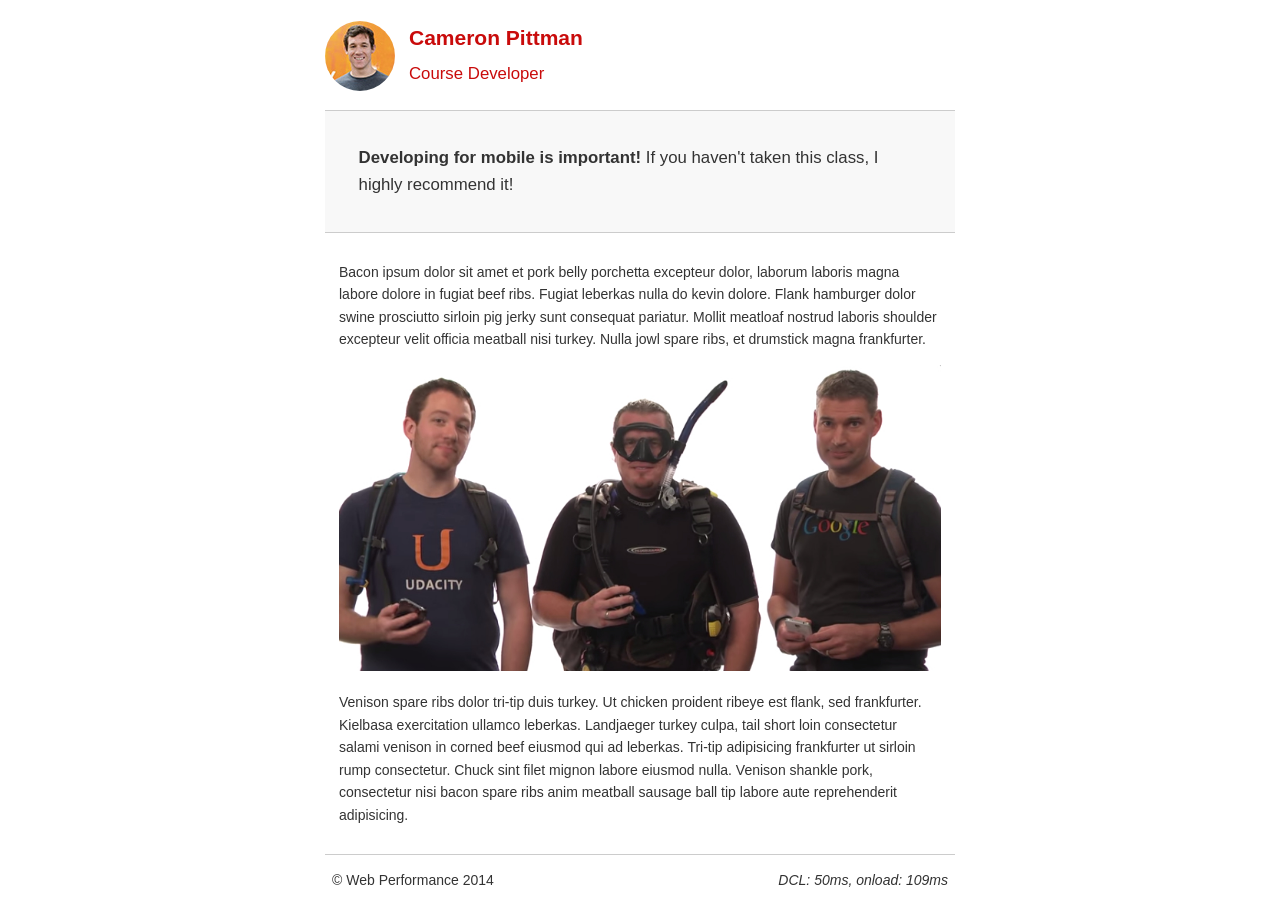
<file: project-mobile.html>
<!DOCTYPE html>
<html lang="en">
  <head>
    <meta charset="utf-8">
    <meta name="viewport" content="width=device-width, initial-scale=1">
    <meta name="description" content=" FILL ME IN ">
    <meta name="author" content=" FILL ME IN ">
    <title>Cameron Pitman: Portfolio</title>

    <!-- Hmm, what is the impact of web fonts on speed? Measure it... -->
    <!-- <link href="//fonts.googleapis.com/css?family=Open+Sans:400,700" rel="stylesheet"> -->

    <link href="css/style.css" rel="stylesheet">
    <link href="css/print.css" rel="stylesheet">

    <script>
      (function(w,g){w['GoogleAnalyticsObject']=g;
      w[g]=w[g]||function(){(w[g].q=w[g].q||[]).push(arguments)};w[g].l=1*new Date();})(window,'ga');

      // TODO: replace with your Google Analytics profile ID.
      ga('create', 'UA-XXXX-Y');
      ga('send', 'pageview');
    </script>
    <script src="http://www.google-analytics.com/analytics.js"></script>
    <script async src="js/perfmatters.js"></script>
  </head>

  <body>
    <header>
      <a href="/"><img src="img/profilepic.jpg"></a>
      <p>Cameron Pittman<br><span>Course Developer</span></p>
    </header>

    <div class="container">
      <div class="hero">
        <strong>Developing for mobile is important!</strong> If you haven't taken this class, I highly recommend it!
      </div>

      <div class="content">
        
        <p>Bacon ipsum dolor sit amet et pork belly porchetta excepteur dolor, laborum laboris magna labore dolore in fugiat beef ribs. Fugiat leberkas nulla do kevin dolore. Flank hamburger dolor swine prosciutto sirloin pig jerky sunt consequat pariatur. Mollit meatloaf nostrud laboris shoulder excepteur velit officia meatball nisi turkey. Nulla jowl spare ribs, et drumstick magna frankfurter.</p>

        <img src="img/mobilewebdev.jpg">

        <p>Venison spare ribs dolor tri-tip duis turkey. Ut chicken proident ribeye est flank, sed frankfurter. Kielbasa exercitation ullamco leberkas. Landjaeger turkey culpa, tail short loin consectetur salami venison in corned beef eiusmod qui ad leberkas. Tri-tip adipisicing frankfurter ut sirloin rump consectetur. Chuck sint filet mignon labore eiusmod nulla. Venison shankle pork, consectetur nisi bacon spare ribs anim meatball sausage ball tip labore aute reprehenderit adipisicing.</p>

    </div>

    <footer>
      <p>&copy; Web Performance 2014 <span id="crp-stats"></span></p>
    </footer>
  </body>
</html>
</file>
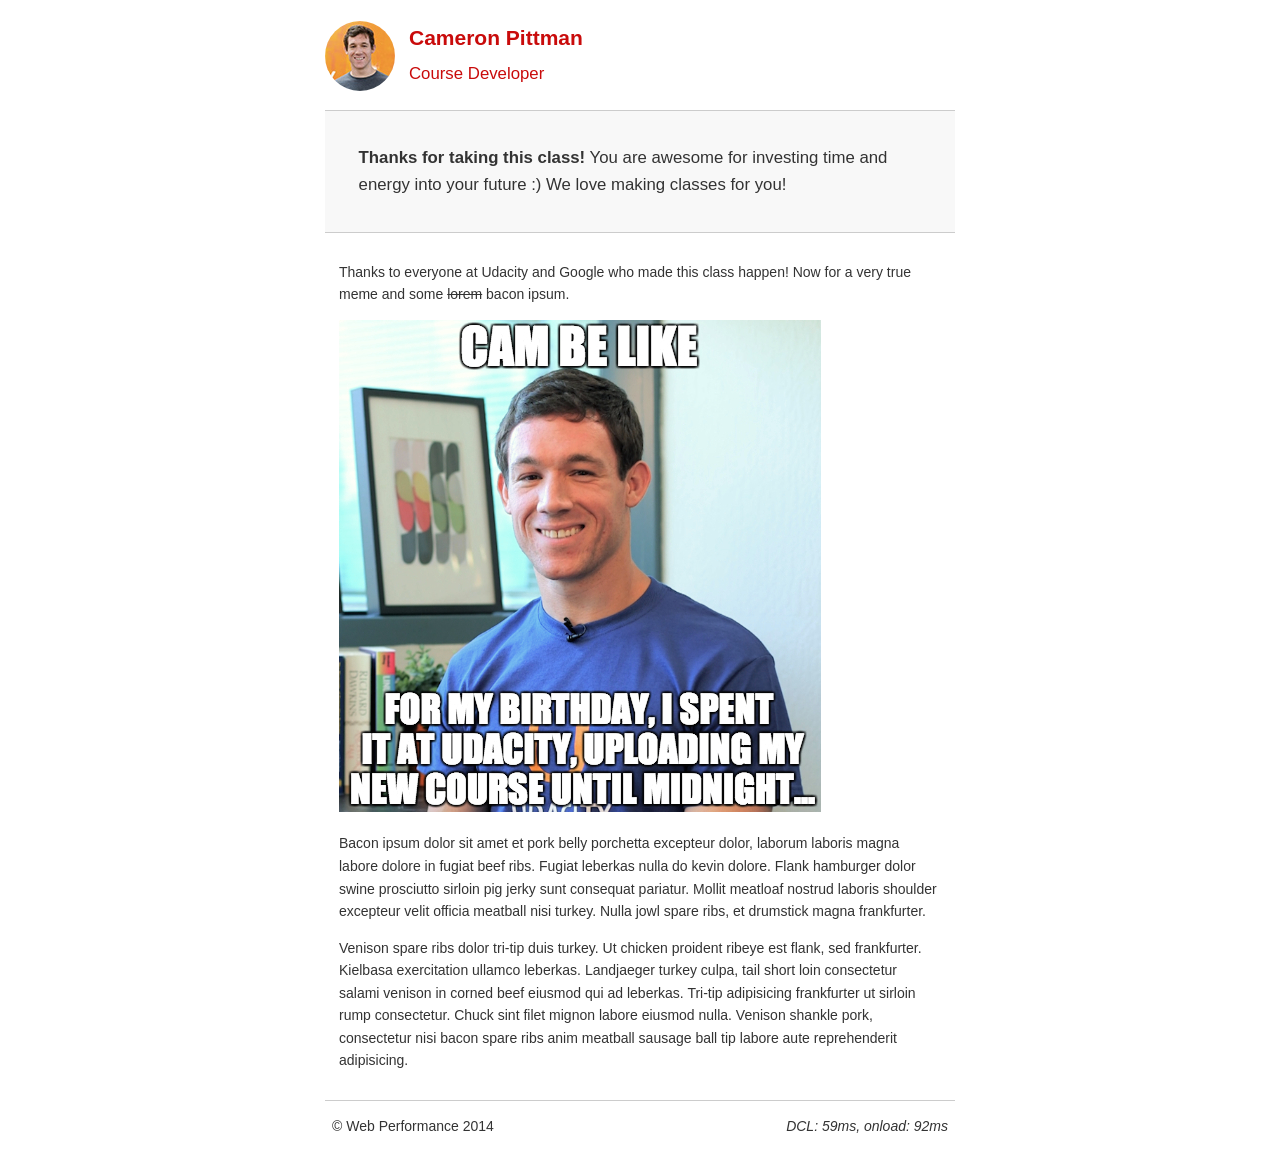
<file: project-webperf.html>
<!DOCTYPE html>
<html lang="en">
  <head>
    <meta charset="utf-8">
    <meta name="viewport" content="width=device-width, initial-scale=1">
    <meta name="description" content=" FILL ME IN ">
    <meta name="author" content=" FILL ME IN ">
    <title>Cameron Pitman: Portfolio</title>

    <!-- Hmm, what is the impact of web fonts on speed? Measure it... -->
    <!-- <link href="//fonts.googleapis.com/css?family=Open+Sans:400,700" rel="stylesheet"> -->

    <link href="css/style.css" rel="stylesheet">
    <link href="css/print.css" rel="stylesheet">

    <script>
      (function(w,g){w['GoogleAnalyticsObject']=g;
      w[g]=w[g]||function(){(w[g].q=w[g].q||[]).push(arguments)};w[g].l=1*new Date();})(window,'ga');

      // TODO: replace with your Google Analytics profile ID.
      ga('create', 'UA-XXXX-Y');
      ga('send', 'pageview');
    </script>
    <script src="http://www.google-analytics.com/analytics.js"></script>
    <script async src="js/perfmatters.js"></script>
  </head>

  <body>
    <header>
      <a href="/"><img src="img/profilepic.jpg"></a>
      <p>Cameron Pittman<br><span>Course Developer</span></p>
    </header>

    <div class="container">
      <div class="hero">
        <strong>Thanks for taking this class!</strong> You are awesome for investing time and energy into your future :) We love making classes for you!
      </div>

      <div class="content">
        
        <p>Thanks to everyone at Udacity and Google who made this class happen! Now for a very true meme and some <strike>lorem</strike> bacon ipsum.</p>

        <img src="img/cam_be_like.jpg">

        <p>Bacon ipsum dolor sit amet et pork belly porchetta excepteur dolor, laborum laboris magna labore dolore in fugiat beef ribs. Fugiat leberkas nulla do kevin dolore. Flank hamburger dolor swine prosciutto sirloin pig jerky sunt consequat pariatur. Mollit meatloaf nostrud laboris shoulder excepteur velit officia meatball nisi turkey. Nulla jowl spare ribs, et drumstick magna frankfurter.</p>

        <p>Venison spare ribs dolor tri-tip duis turkey. Ut chicken proident ribeye est flank, sed frankfurter. Kielbasa exercitation ullamco leberkas. Landjaeger turkey culpa, tail short loin consectetur salami venison in corned beef eiusmod qui ad leberkas. Tri-tip adipisicing frankfurter ut sirloin rump consectetur. Chuck sint filet mignon labore eiusmod nulla. Venison shankle pork, consectetur nisi bacon spare ribs anim meatball sausage ball tip labore aute reprehenderit adipisicing.</p>

    </div>

    <footer>
      <p>&copy; Web Performance 2014 <span id="crp-stats"></span></p>
    </footer>
  </body>
</html>
</file>
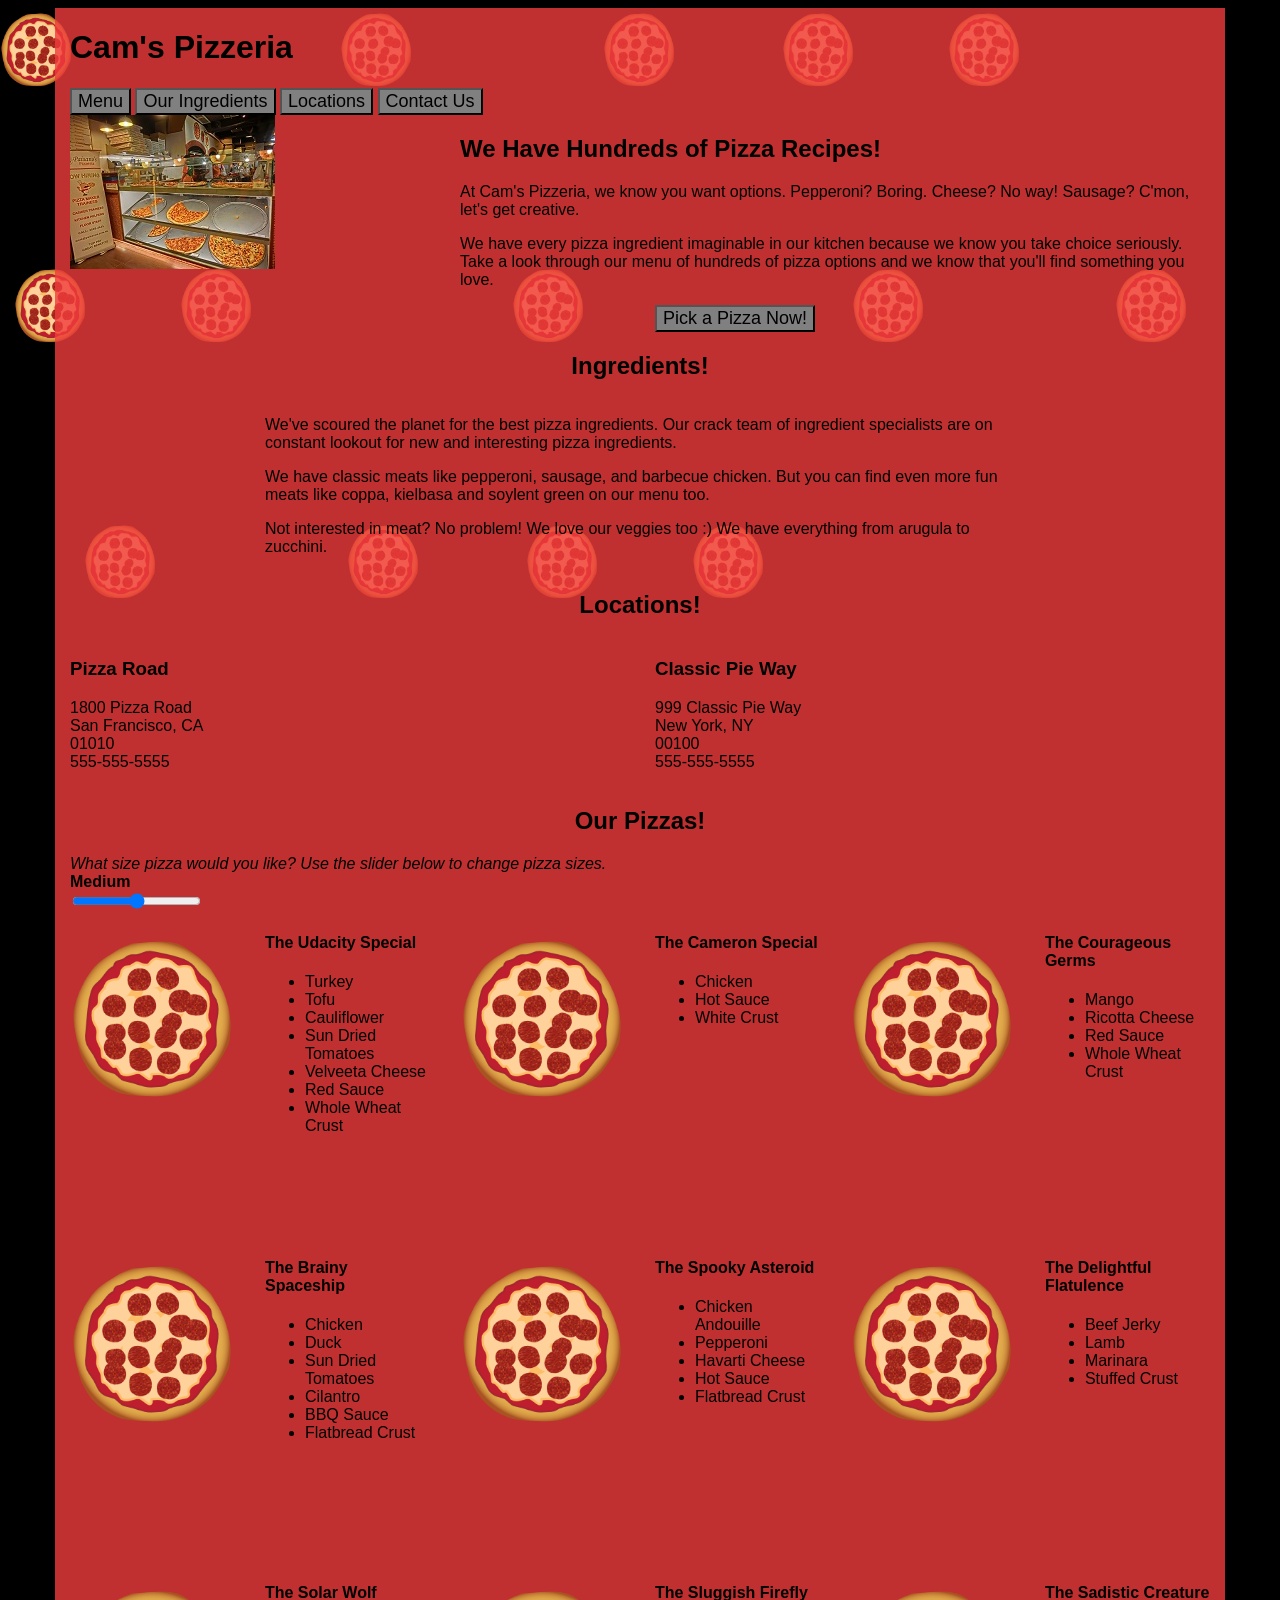
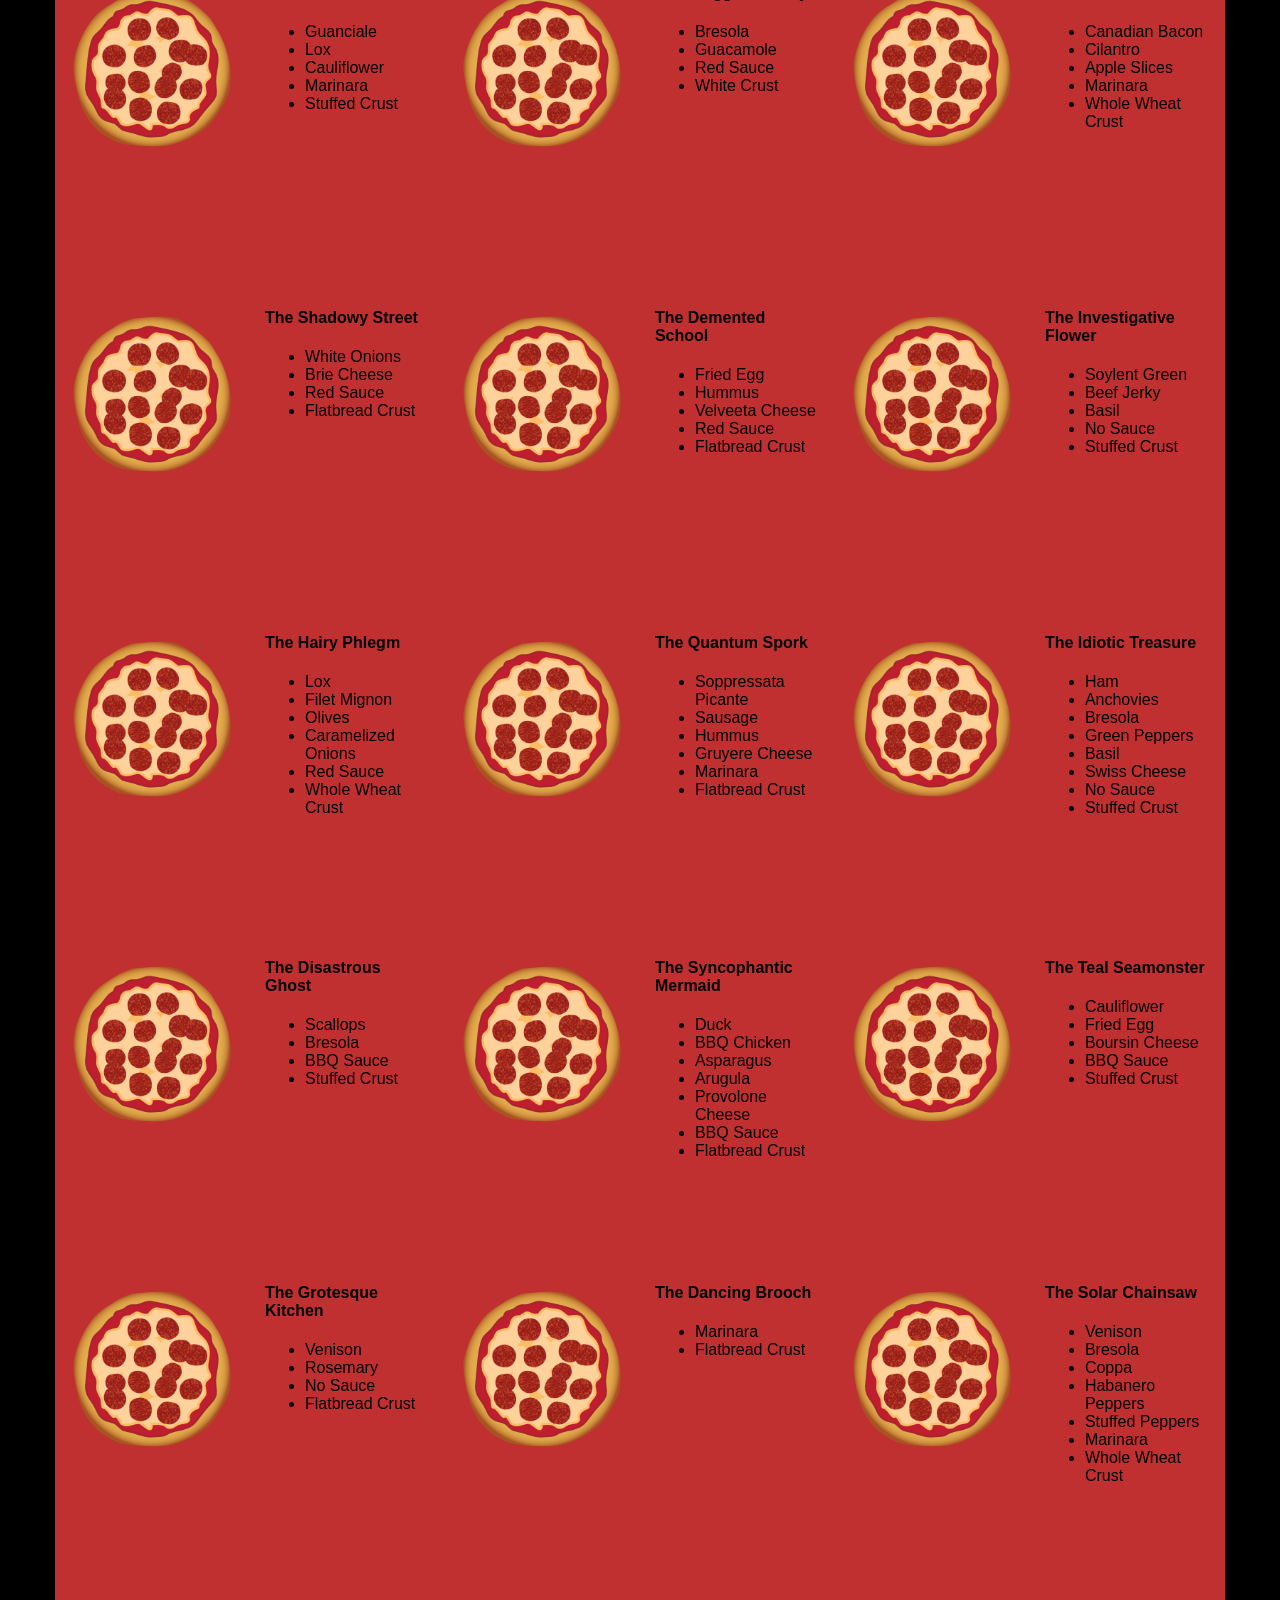
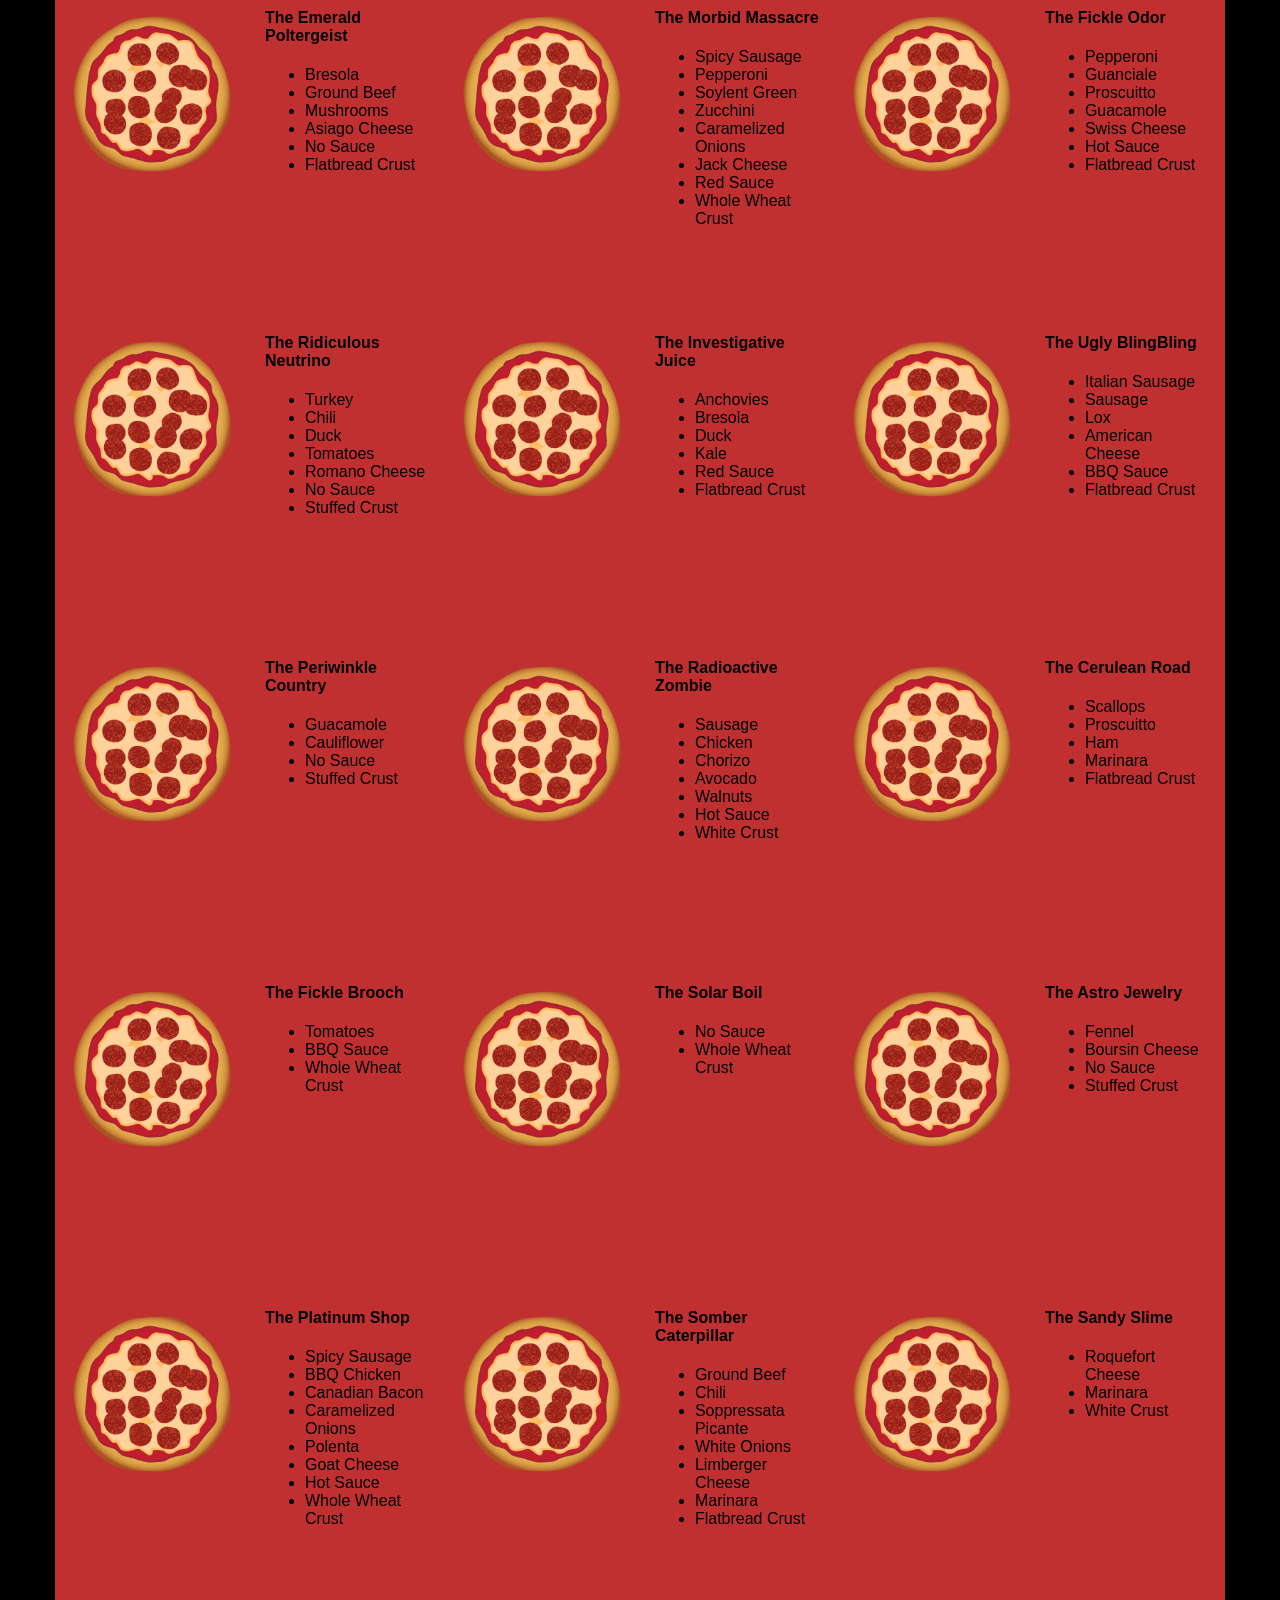
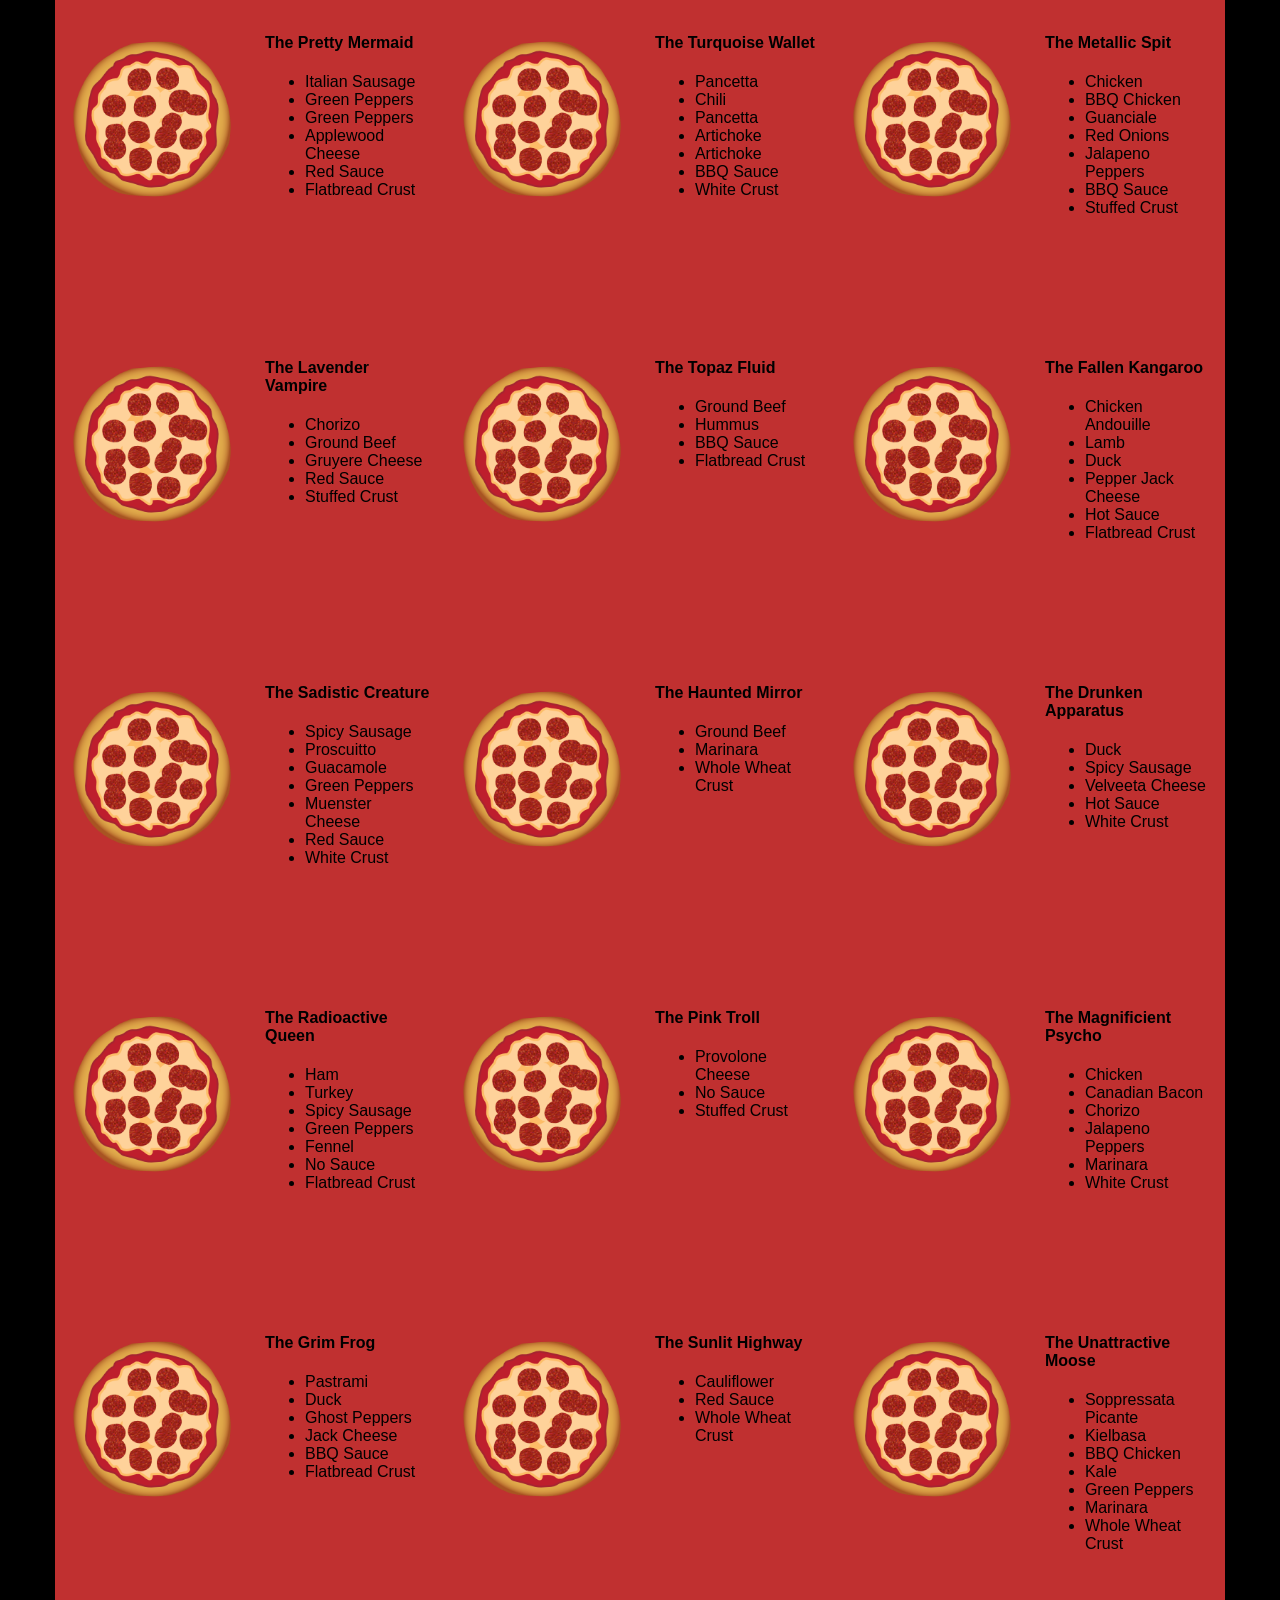
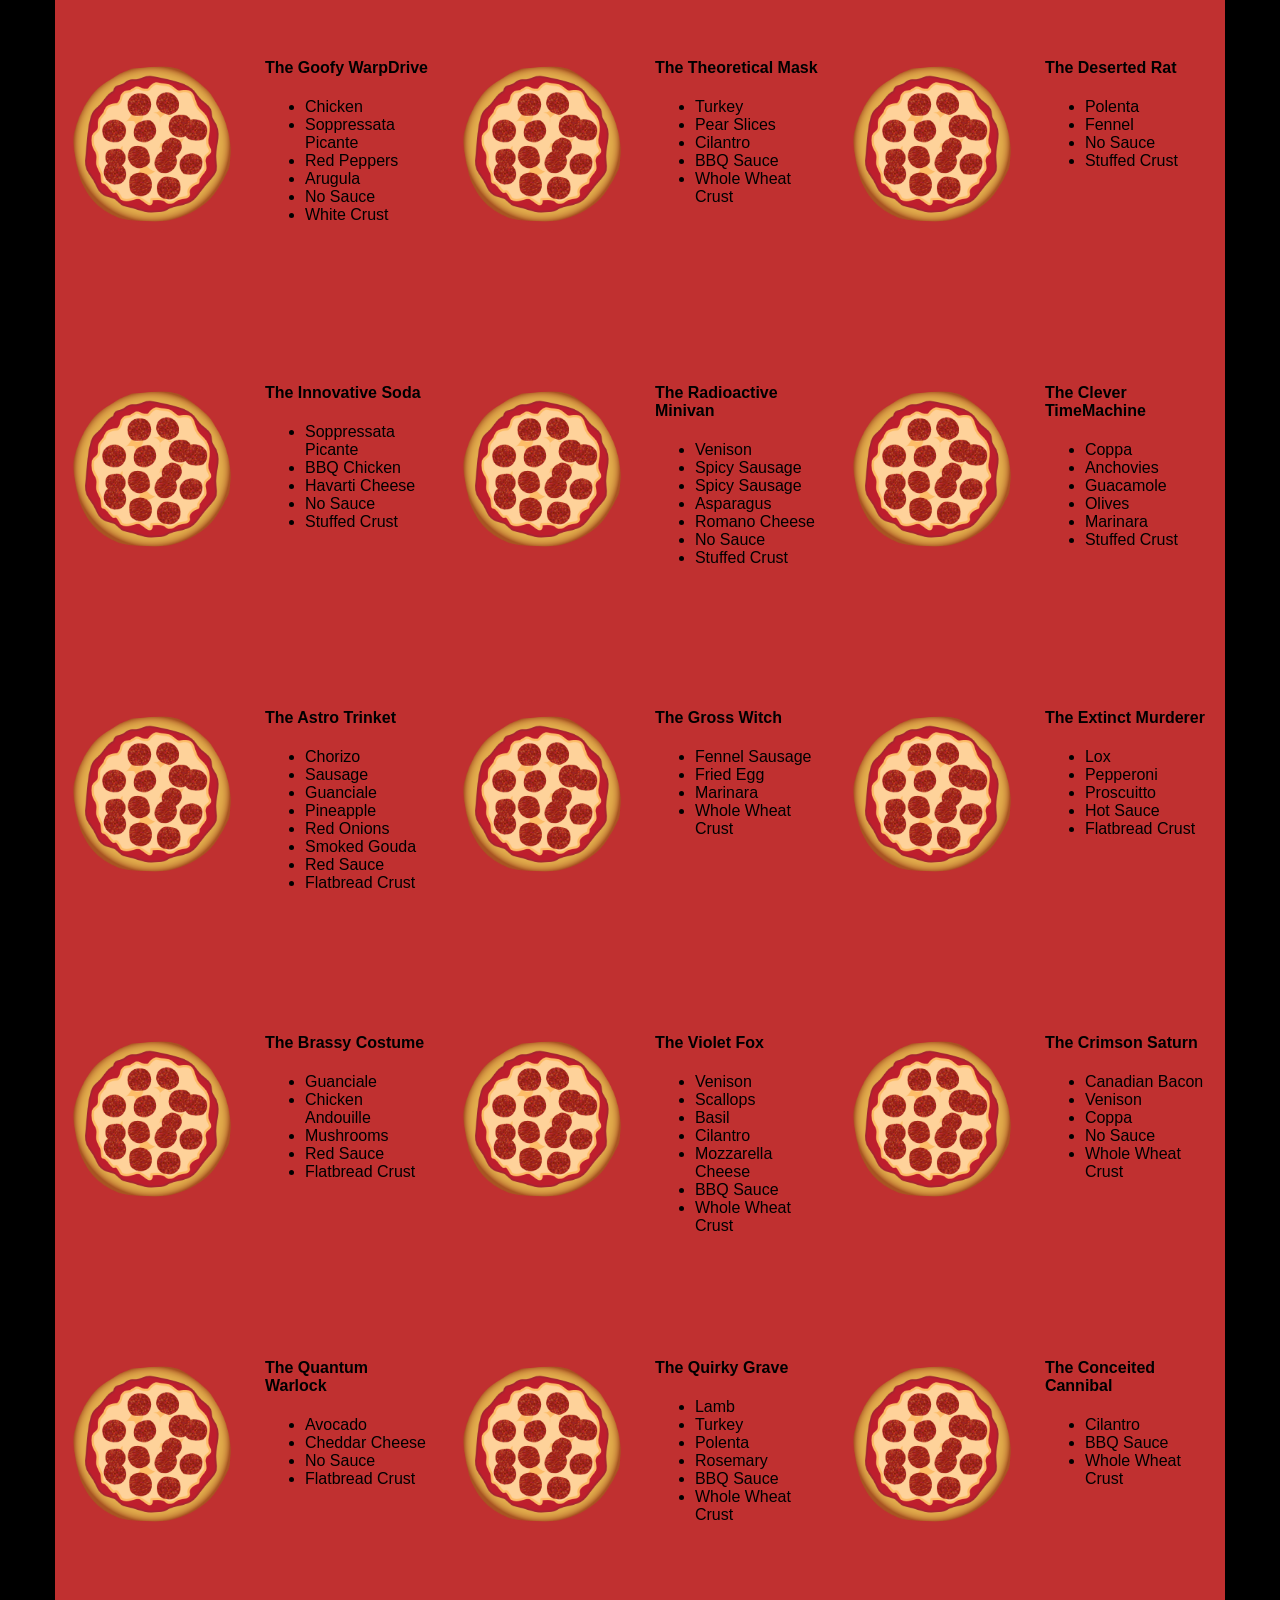
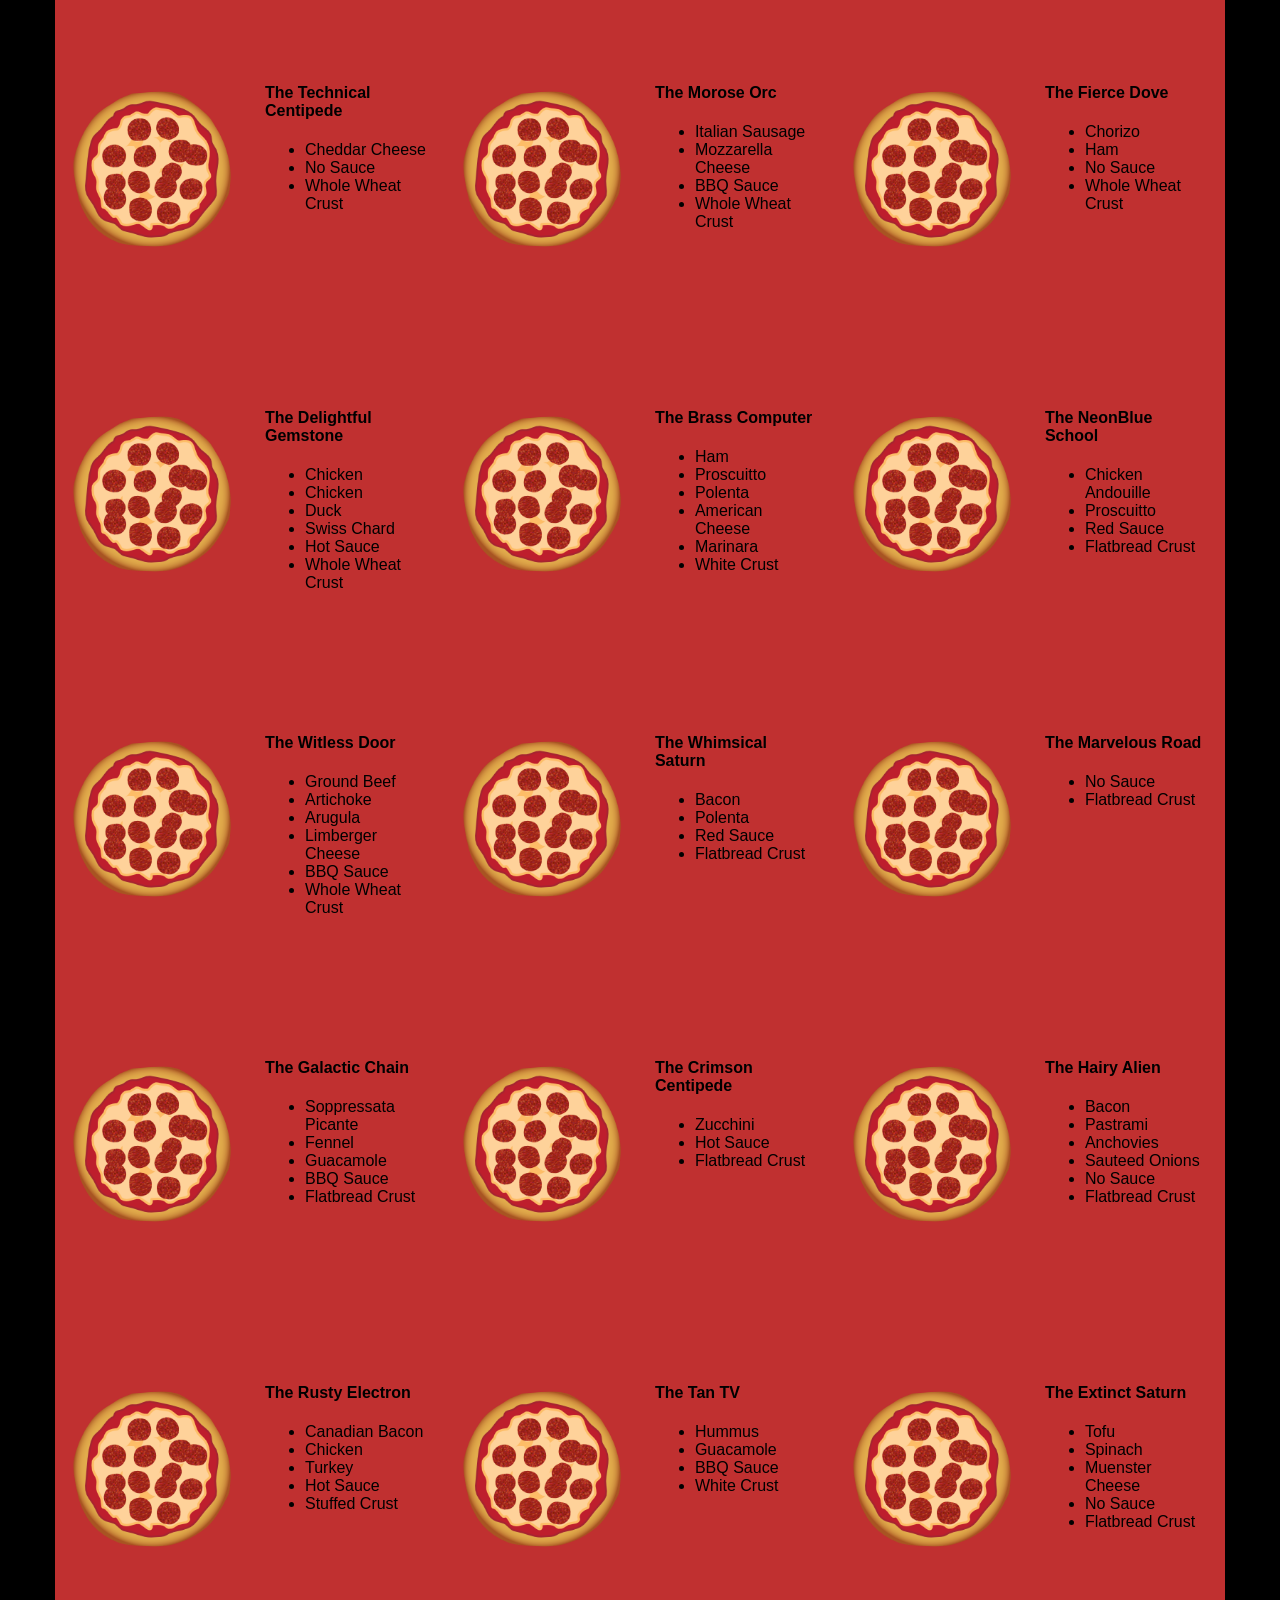
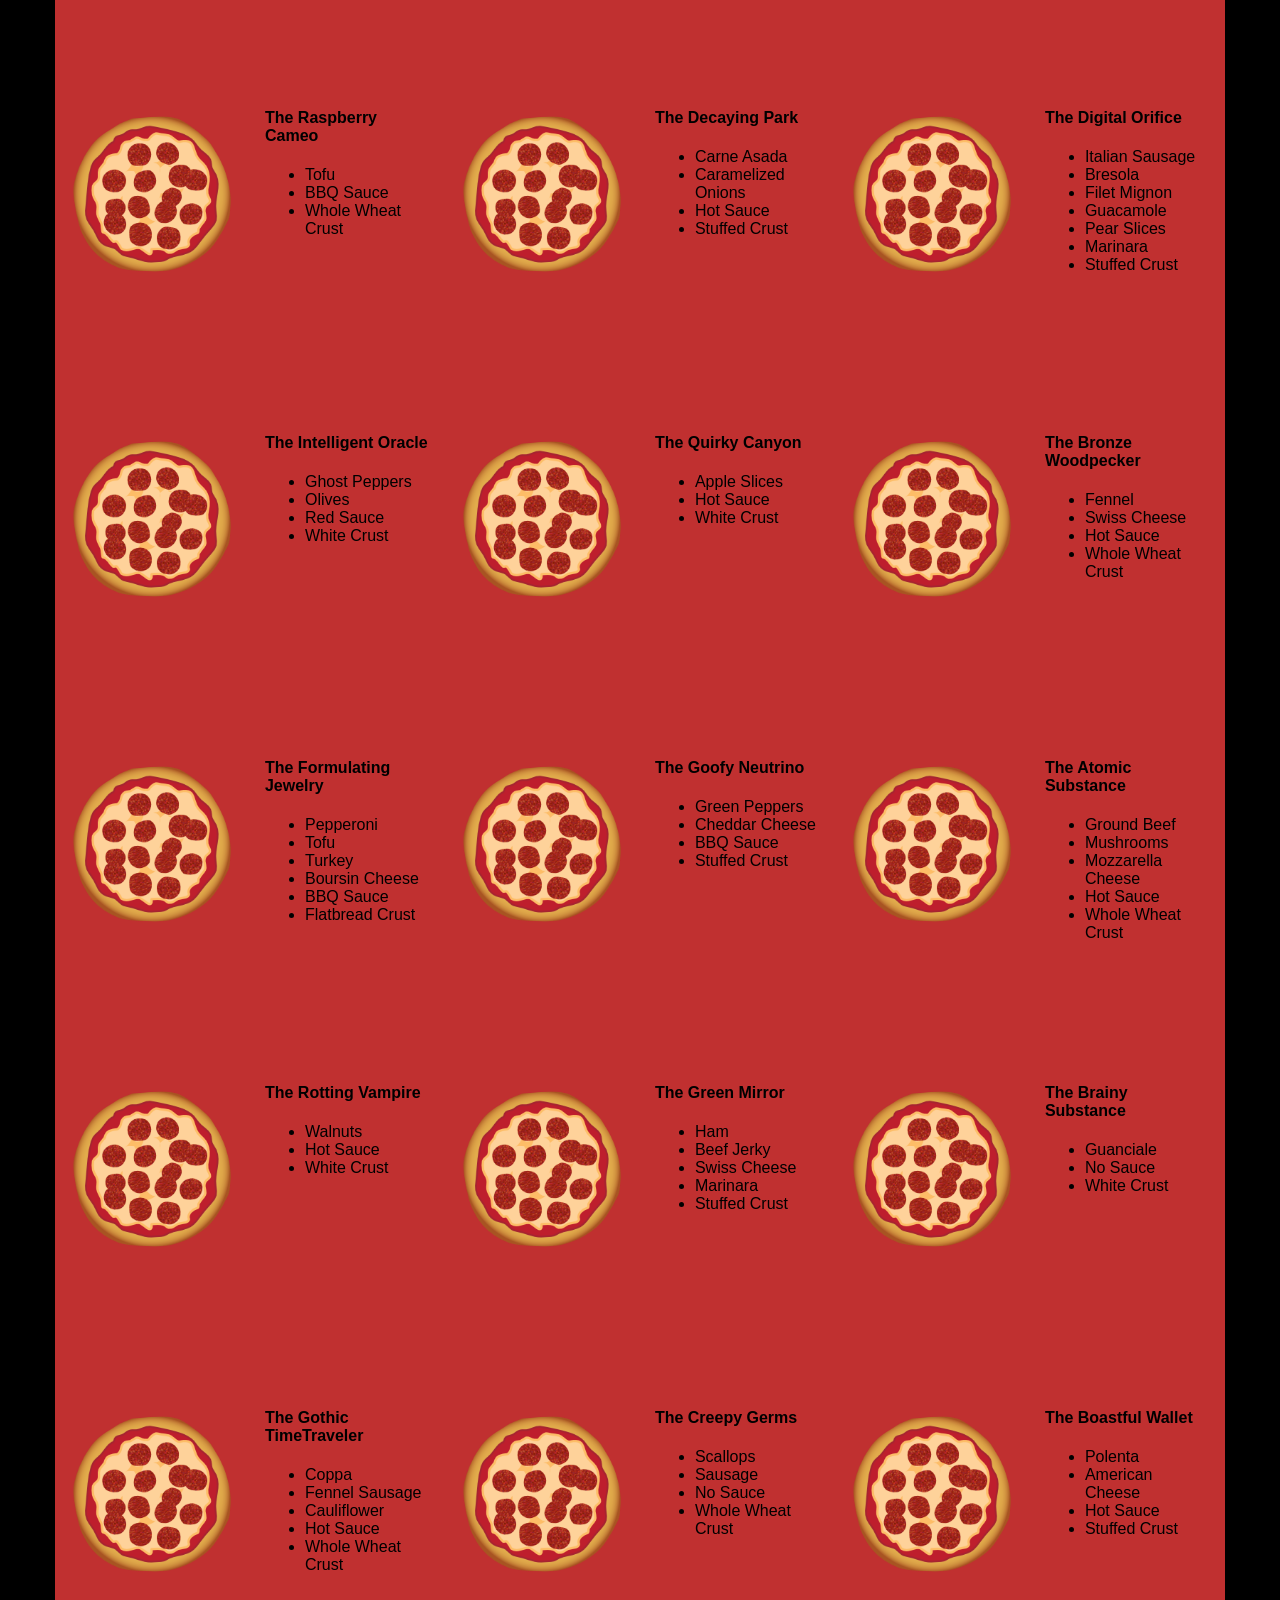
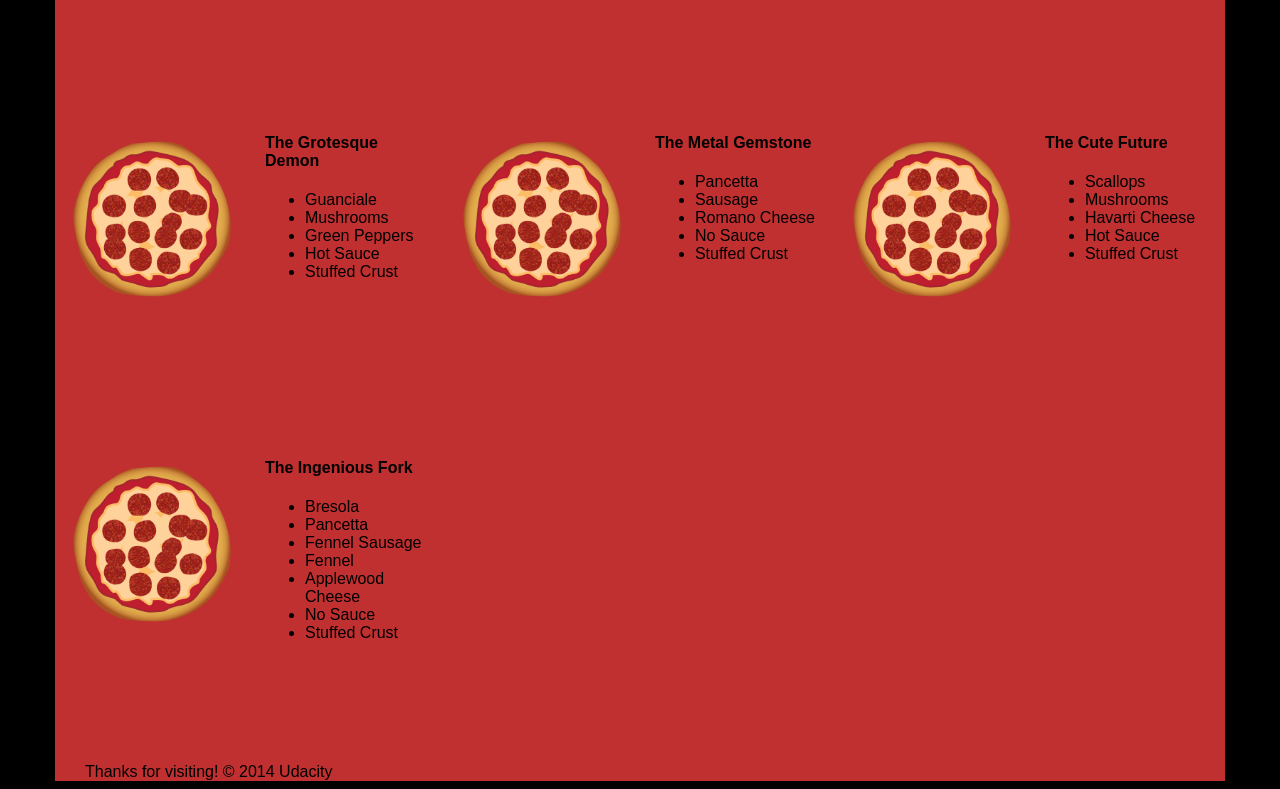
<file: views/pizza.html>
<!DOCTYPE HTML>
<html>
<head>  
  <link rel="stylesheet" href="css/style.css">
  <link rel="stylesheet" href="css/bootstrap-grid.css">
</head>

<body>
  <div class="container">
    <div id="header" class="row">
      <div class="col-md-6">
        <div class="row">
          <div class="col-md-12">
            <h1>Cam's Pizzeria</h1>
            <div class="row">
              <div id="menu" class="col-md-12">
                <form action="#randomPizzas">
                  <input type="submit" value="Menu">
                </form>
                <form action="#ingredients">
                  <input type="submit" value="Our Ingredients">
                </form>
                <form action="#locations">
                  <input type="submit" value="Locations">
                </form>
                <form action="#" onsubmit="alert('Thanks for clicking! This button doesn\'t do anything because this is a fake pizzeria :\)')">
                  <input type="submit" value="Contact Us">
                </form>
              </div>
            </div>
          </div>
        </div>
      </div>
      <div id="movingPizzas1" class="col-md-6">
      </div>
    </div>
    <div id="callToAction" class="row">
      <div class="col-md-4">
        <img src="images/pizzeria-small.jpg" class="img-responsive"> <!-- Image credit to: http://commons.wikimedia.org/wiki/File:HK_TST_night_%E5%98%89%E8%98%AD%E9%81%93_Granville_Road_restaurant_Paisano's_Pizzeria_pizza_Dec-2013.JPG -->
      </div>
      <div class="col-md-8">
        <div class="row">
          <div class="col-md-12">
            <h2>We Have Hundreds of Pizza Recipes!</h2>            
            <p>At Cam's Pizzeria, we know you want options. Pepperoni? Boring. Cheese? No way! Sausage? C'mon, let's get creative.</p>

            <p>We have every pizza ingredient imaginable in our kitchen because we know you take choice seriously. Take a look through our menu of hundreds of pizza options and we know that you'll find something you love.</p>
          </div>
        </div>
        <div class="row">
          <div class="col-md-6 col-md-push-3">
            <form action="#randomPizzas">
              <input type="submit" value="Pick a Pizza Now!">
            </form>
          </div>
        </div>
      </div>
    </div>
    <div id="ingredients" class="row">
      <div class="col-md-8 col-md-push-2">
        <div class="row">
          <div class="col-md-12 centered">
            <h2>Ingredients!</h2>
          </div>
        </div>
        <div class="row">
          <div class="col-md-12">
            <p>We've scoured the planet for the best pizza ingredients. Our crack team of ingredient specialists are on constant lookout for new and interesting pizza ingredients.</p>

            <p>We have classic meats like pepperoni, sausage, and barbecue chicken. But you can find even more fun meats like coppa, kielbasa and soylent green on our menu too.</p>

            <p>Not interested in meat? No problem! We love our veggies too :) We have everything from arugula to zucchini.</p>
          </div>
        </div>
      </div>
    </div>
    <div id="locations" class="row">
      <div class="col-md-12">
        <h2 style="text-align: center">Locations!</h2>
        <div class="row">
          <div class="col-md-6">
            <h3>Pizza Road</h3>
            <p>1800 Pizza Road<br>San Francisco, CA<br>01010<br>555-555-5555</p>
          </div>
          <div class="col-md-6">
            <h3>Classic Pie Way</h3>
            <p>999 Classic Pie Way<br>New York, NY<br>00100<br>555-555-5555</p>
          </div>
        </div>
      </div>
    </div>
    <div id="pizzaGenerator" class="row">
      <div class="col-md-12">
        <h2 style="text-align: center">Our Pizzas!</h2>
        <div class="row">
          <div class="col-md-12">
            <em>What size pizza would you like? Use the slider below to change pizza sizes.</em>
          </div>
          <div id="pizzaSize" class="col-md-6">Medium</div>
          <div class="col-md-12">
            <input id="sizeSlider" type="range" min="1" max="3" value="2" step="1" onchange="resizePizzas(this.value)"></input>
          </div>
        </div>
        <div id="randomPizzas" class="row">
          <div id="pizza0" class="randomPizzaContainer" style="width:33.33%;">
            <div class="col-md-6">
              <img src="images/pizza.png" class="img-responsive">
            </div>
            <div class="col-md-6">
              <h4>The Udacity Special</h4>
              <ul>
                <li>Turkey</li>
                <li>Tofu</li>
                <li>Cauliflower</li>
                <li>Sun Dried Tomatoes</li>
                <li>Velveeta Cheese</li>
                <li>Red Sauce</li>
                <li>Whole Wheat Crust</li>
              </ul>
            </div>
          </div>
          <div id="pizza1" class="randomPizzaContainer" style="width:33.33%;">
            <div class="col-md-6">
              <img src="images/pizza.png" class="img-responsive">
            </div>
            <div class="col-md-6">
              <h4>The Cameron Special</h4>
              <ul>
                <li>Chicken</li>
                <li>Hot Sauce</li>
                <li>White Crust</li>
              </ul>
            </div>
          </div>
        </div>
      </div>
    </div>
    <div id="footer" class="col-md-12">Thanks for visiting! &copy; 2014 Udacity</div>
  </div>
  <script type="text/javascript" src="js/main.js"></script>
</body>

</html>
</file>
<file: css/style.css>
html {
  font-size: 100%;
  overflow-y: scroll;
  -webkit-tap-highlight-color: rgba(0,0,0,0);
  -ms-text-size-adjust: 100%;
  -webkit-text-size-adjust: none;
}
body { margin: 0; font-size: 14px; line-height: 1.61; font-weight: 400; background: #fff;}
body, button, input, select, textarea { font-family: 'Open Sans', sans-serif; color: #333; }

a { color: #12C; }
a:visited { color: #61C; }
a:focus { outline: thin dotted; }
a:hover, a:active { color: #c00; outline: 0; }

b, strong { font-weight: bold; }
pre, code { font-family: monospace, monospace; font-size: 1em; }
ul, ol { margin: 1em 0; padding: 0 0 0 20px; }
img { border: 0; max-width: 100%; }

header, footer, .container { max-width: 45em; margin: 0 auto; }

header { padding: 0 0.5em; color: #C90B0B; }
header img { border-radius: 40px; float: left; }
header p { font-size:1.5em; font-weight: bold; padding-left: 4em;}
header p span { font-size: 0.8em; font-weight: normal;}

.hero { padding: 2em; background-color: #f8f8f8; font-size:1.2em;
  border-bottom: 1px solid #ccc;
  border-top: 1px solid #ccc;
}

.content { padding: 1em 1em; }
.content li { list-style-type: none; font-size: 1.1em;}
li img { float:left; padding-right: 1em; }
li p { font-size: 0.9em; font-style: italic; }

footer {
  padding: 0 0.5em;
  border-top: 1px solid #ccc;
}
footer span { float: right; font-style: italic; }

/* Smartphones (portrait) */
@media only screen and (max-width: 480px) {
  body { font-size: 12px;}
  header p { padding-left: 4.5em;}
}
</file>
<file: css/print.css>
@media print {
  * { background: transparent !important; color: black !important; text-shadow: none !important; filter:none !important; -ms-filter: none !important; }
  a, a:visited { color: #444 !important; text-decoration: underline; }
  a[href]:after { content: " (" attr(href) ")"; }
  tr, img { page-break-inside: avoid; }
  img { max-width: 100% !important; }
  @page { margin: 0.5cm; }
  p, h2, h3 { orphans: 3; widows: 3; }
  h2, h3{ page-break-after: avoid; }
}
</file>
<file: views/css/style.css>
/** {
  outline: 1px solid red !important;
}*/
* {
  -webkit-box-sizing: border-box;
  -moz-box-sizing: border-box;
  -box-sizing: border-box;
}

body {
  font-family: "Trebuchet MS", Helvetica, sans-serif;
  background: black;
}

input {
  background: grey;
  font-size: 18px;
}

form {
  display: inline-block;
}

.centered {
  text-align: center;
}

#pizzaSize {
  font-weight: 800;
}

.mover {
  position: fixed;
  width: 256px;
  z-index: -1;
  /* This to put movable guys on their own layer. */
  will-change: transform;
}



.randomPizzaContainer {
  float: left;
  display: flex;
}

.randomPizzaContainer:after {
  content: "";
  display: table;
  clear:both;
}

 .container {
  background-color: rgba(240, 60, 60, 0.8);
}
</file>
